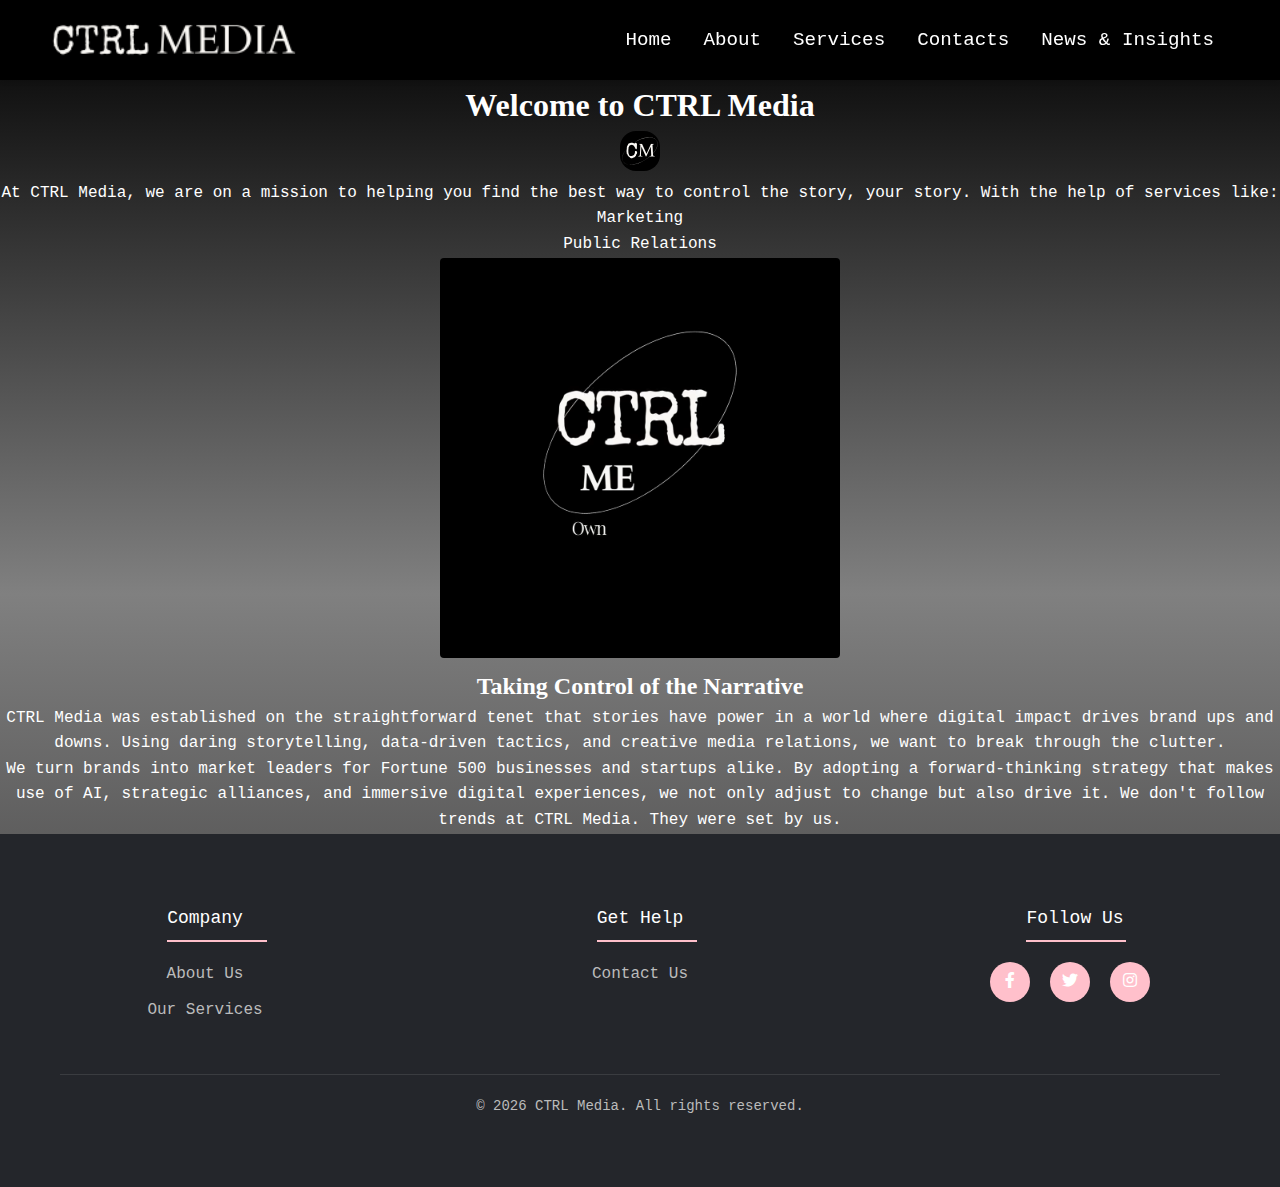
<file: index.html>
<!DOCTYPE html>
<html lang="en">

<head>
    <meta charset="UTF-8">
    <meta name="viewport" content="width=device-width, initial-scale=1.0">
    <title>Home- CTRL Media</title>
    <link rel="stylesheet" type="text/css" href="css/style.css">
    <link rel="stylesheet" href="css/navbar.css">
    <link rel="stylesheet" href="css/footer.css">
    <link rel="stylesheet" href="https://cdnjs.cloudflare.com/ajax/libs/font-awesome/5.15.3/css/all.min.css">
    <link rel="stylesheet" href="https://unpkg.com/boxicons@2.1.4/css/boxicons.min.css" integrity="sha512-..."
        crossorigin="anonymous" referrerpolicy="no-referrer" />

</head>


</body>

<body>
    <!-- <header>
        <img src="images/Official CTRL Media Banner Logo.png" alt="CTRL Media Logo" width="150">
        <nav class="navbar"> 
            <ul class="nav-links li">
                
                 <li><a href="home.html"><i class="bx bx-home"></i></a></li>
                 <li><a href="about-us.html"><i class="bx bx-info-circle"></i></a></li>
                 <li><a href="services.html"><i class="bx bx-briefcase-alt-2"></i></a></li>
                 <li><a href="news-insights.html"><i class="bx bx-news"></i></a></li> 
                 <li><a href="contact-us.html"><i class="bx bx-phone"></i></a></li>
            </ul>
         </nav>
    </header> -->

    <nav>
        <!-- Injected Via JavaScript-->
    </nav>

    <h1>Welcome to CTRL Media</h1>

    <main align="center">
        <img class="stamp" src="images/Stamp Logo.png" alt="CTRL Media Stamp Logo" width="40px">
    </main>

    <section>

        <p>At CTRL Media, we are on a mission to helping you find the best way to control the story, your story. With
            the help of services like:</p>
        <ul>
            <li>Marketing</li>
            <li>Public Relations</li>
        </ul>
    </section>

    <body>
        <main align="center">
            <video autoplay loop muted width="400">
                <source src="images/CTRLMEDIA-home/Official Business Logo Variations.mp4" type="video/mp4" alt="CTRL Media Animated Logo">
            </video>
        </main>
    </body>

    <section>
        <h2>Taking Control of the Narrative</h2>

        <p>CTRL Media was established on the straightforward tenet that stories have power in a world where digital
            impact drives brand ups and downs. Using daring storytelling, data-driven tactics, and creative media
            relations, we want to break through the clutter.</p>
        <p>We turn brands into market leaders for Fortune 500 businesses and startups alike. By adopting a
            forward-thinking strategy that makes use of AI, strategic alliances, and immersive digital experiences, we
            not only adjust to change but also drive it. We don't follow trends at CTRL Media. They were set by us.</p>

    </section>

    <!-- <footer>
       <p>&copy; 2025 CTRL Media. All rights reserved.</p>

       
        <p class="foot">
            <p>Follow Us On:</p>
            <a href="https://www.facebook.com/ctrlmediaco"><i class="bx bxl-facebook"></i></a> |
            <a href="https://www.instagram.com/ctrlmedia.co"><i class="bx bxl-instagram"></i></a> |
            <a href="https://www.twitter.com/ctrlmediaco"><i class="bx bxl-twitter"></i></a>
        </p>
        
        <p class="contact">
            <p>Contact Us:</p>
            Phone: (078) 917-6824<br>
            Email: <a href="mailto:info@ctrlmedia.com">info@ctrlmedia.com</a><br>
            Address: Johannesburg, Gauteng
        </p>

    </footer> -->

    <script src="js/footer.js"></script>
    <script src="js/navbar.js"></script>
</body>

</html>
</file>
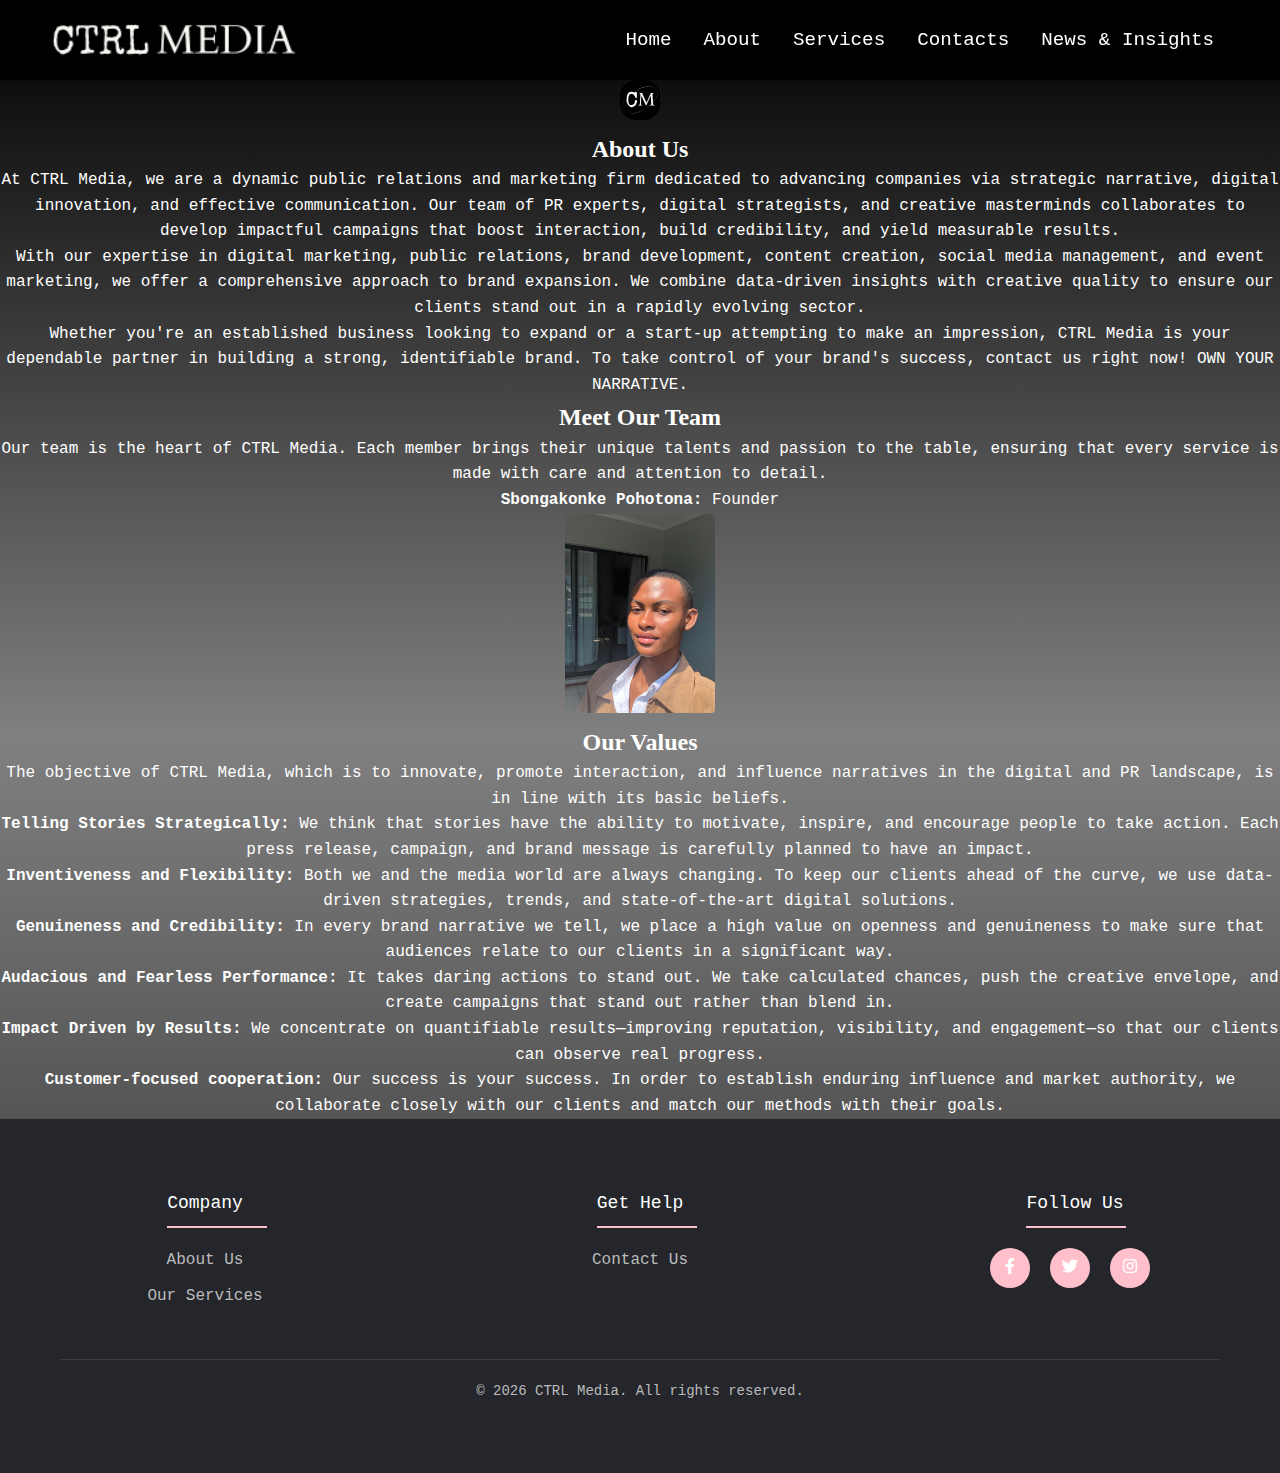
<file: about-us.html>
<!DOCTYPE html>
<html lang="en">

<head>
    <meta charset="UTF-8">
    <meta name="viewport" content="width=device-width, initial-scale=1.0">
    <title>About Us- CTRL Media</title>
    <link rel="stylesheet" type="text/css" href="css/style.css">
    <link rel="stylesheet" href="css/navbar.css">
    <link rel="stylesheet" href="css/footer.css">
    <link rel="stylesheet" href="https://cdnjs.cloudflare.com/ajax/libs/font-awesome/5.15.3/css/all.min.css">
    <link rel="stylesheet" href="https://unpkg.com/boxicons@2.1.4/css/boxicons.min.css" integrity="sha512-..."
        crossorigin="anonymous" referrerpolicy="no-referrer" />

</head>

</body>

<body>
    <!-- <header>
        <img src="images/Official CTRL Media Banner Logo.png" alt="CTRL Media Logo" width="150">
        <nav class="navbar"> 
            <ul class="nav-links li">
                
                 <li><a href="home.html"><i class="bx bx-home"></i></a></li>
                 <li><a href="about-us.html"><i class="bx bx-info-circle"></i></a></li>
                 <li><a href="services.html"><i class="bx bx-briefcase-alt-2"></i></a></li>
                 <li><a href="news-insights.html"><i class="bx bx-news"></i></a></li> 
                 <li><a href="contact-us.html"><i class="bx bx-phone"></i></a></li>
            </ul>
         </nav>
        
    </header>  -->

    <main align="center">
        <img class="stamp" src="images/Stamp Logo.png" alt="CTRL Media Stamp Logo" width="40px">
    </main>


    <section>
        
        <h2>About Us</h2>
        <p>At CTRL Media, we are a dynamic public relations and marketing firm dedicated to advancing companies via
            strategic narrative, digital innovation, and effective communication. Our team of PR experts, digital
            strategists, and creative masterminds collaborates to develop impactful campaigns that boost interaction,
            build credibility, and yield measurable results.</p>

        <p>With our expertise in digital marketing, public relations, brand development, content creation, social media
            management, and event marketing, we offer a comprehensive approach to brand expansion. We combine
            data-driven insights with creative quality to ensure our clients stand out in a rapidly evolving sector.</p>

        <p>Whether you're an established business looking to expand or a start-up attempting to make an impression, CTRL
            Media is your dependable partner in building a strong, identifiable brand. To take control of your brand's
            success, contact us right now! OWN YOUR NARRATIVE.</p>
    </section>

    <section>
        <h2>Meet Our Team</h2>
        <p>Our team is the heart of CTRL Media. Each member brings their unique talents and passion to the table,
            ensuring that every service is made with care and attention to detail.</p>
        <ul>
            <p><strong>Sbongakonke Pohotona:</strong> Founder</p>
            <main align="center">
                <img src="images/CTRLMEDIA-about-us/Founder.jpeg" alt="CTRL Media Founder" width="150">
            </main>
        </ul>
    </section>

    <section>
        <h2>Our Values</h2>
        <p>The objective of CTRL Media, which is to innovate, promote interaction, and influence narratives in the
            digital and PR landscape, is in line with its basic beliefs.</p>
        <ul>
            <li><strong>Telling Stories Strategically:</strong> We think that stories have the ability to motivate,
                inspire, and encourage people to take action. Each press release, campaign, and brand message is
                carefully planned to have an impact.</li>

            <li><strong>Inventiveness and Flexibility:</strong> Both we and the media world are always changing. To keep
                our clients ahead of the curve, we use data-driven strategies, trends, and state-of-the-art digital
                solutions.</li>

            <li><strong>Genuineness and Credibility:</strong> In every brand narrative we tell, we place a high value on
                openness and genuineness to make sure that audiences relate to our clients in a significant way.</li>

            <li><strong>Audacious and Fearless Performance:</strong> It takes daring actions to stand out. We take
                calculated chances, push the creative envelope, and create campaigns that stand out rather than blend
                in.</li>

            <li><strong>Impact Driven by Results:</strong> We concentrate on quantifiable results—improving reputation,
                visibility, and engagement—so that our clients can observe real progress.</li>

            <li><strong>Customer-focused cooperation:</strong> Our success is your success. In order to establish
                enduring influence and market authority, we collaborate closely with our clients and match our methods
                with their goals.</li>
        </ul>
    </section>

    <!-- <footer>
        <p>&copy; 2025 CTRL Media. All rights reserved.</p>
 
        
         <p class="foot">
             <p>Follow Us On:</p>
             <a href="https://www.facebook.com/ctrlmediaco"><i class="bx bxl-facebook"></i></a> |
             <a href="https://www.instagram.com/ctrlmedia.co"><i class="bx bxl-instagram"></i></a> |
             <a href="https://www.twitter.com/ctrlmediaco"><i class="bx bxl-twitter"></i></a>
         </p>
         
         <p class="contact">
             <p>Contact Us:</p>
             Phone: (078) 917-6824<br>
             Email: <a href="mailto:info@ctrlmedia.com">info@ctrlmedia.com</a><br>
             Address: Johannesburg, Gauteng
         </p>
 
     </footer> -->
    <script src="js/footer.js"></script>
    <script src="js/navbar.js"></script>
</body>

</html>
</file>
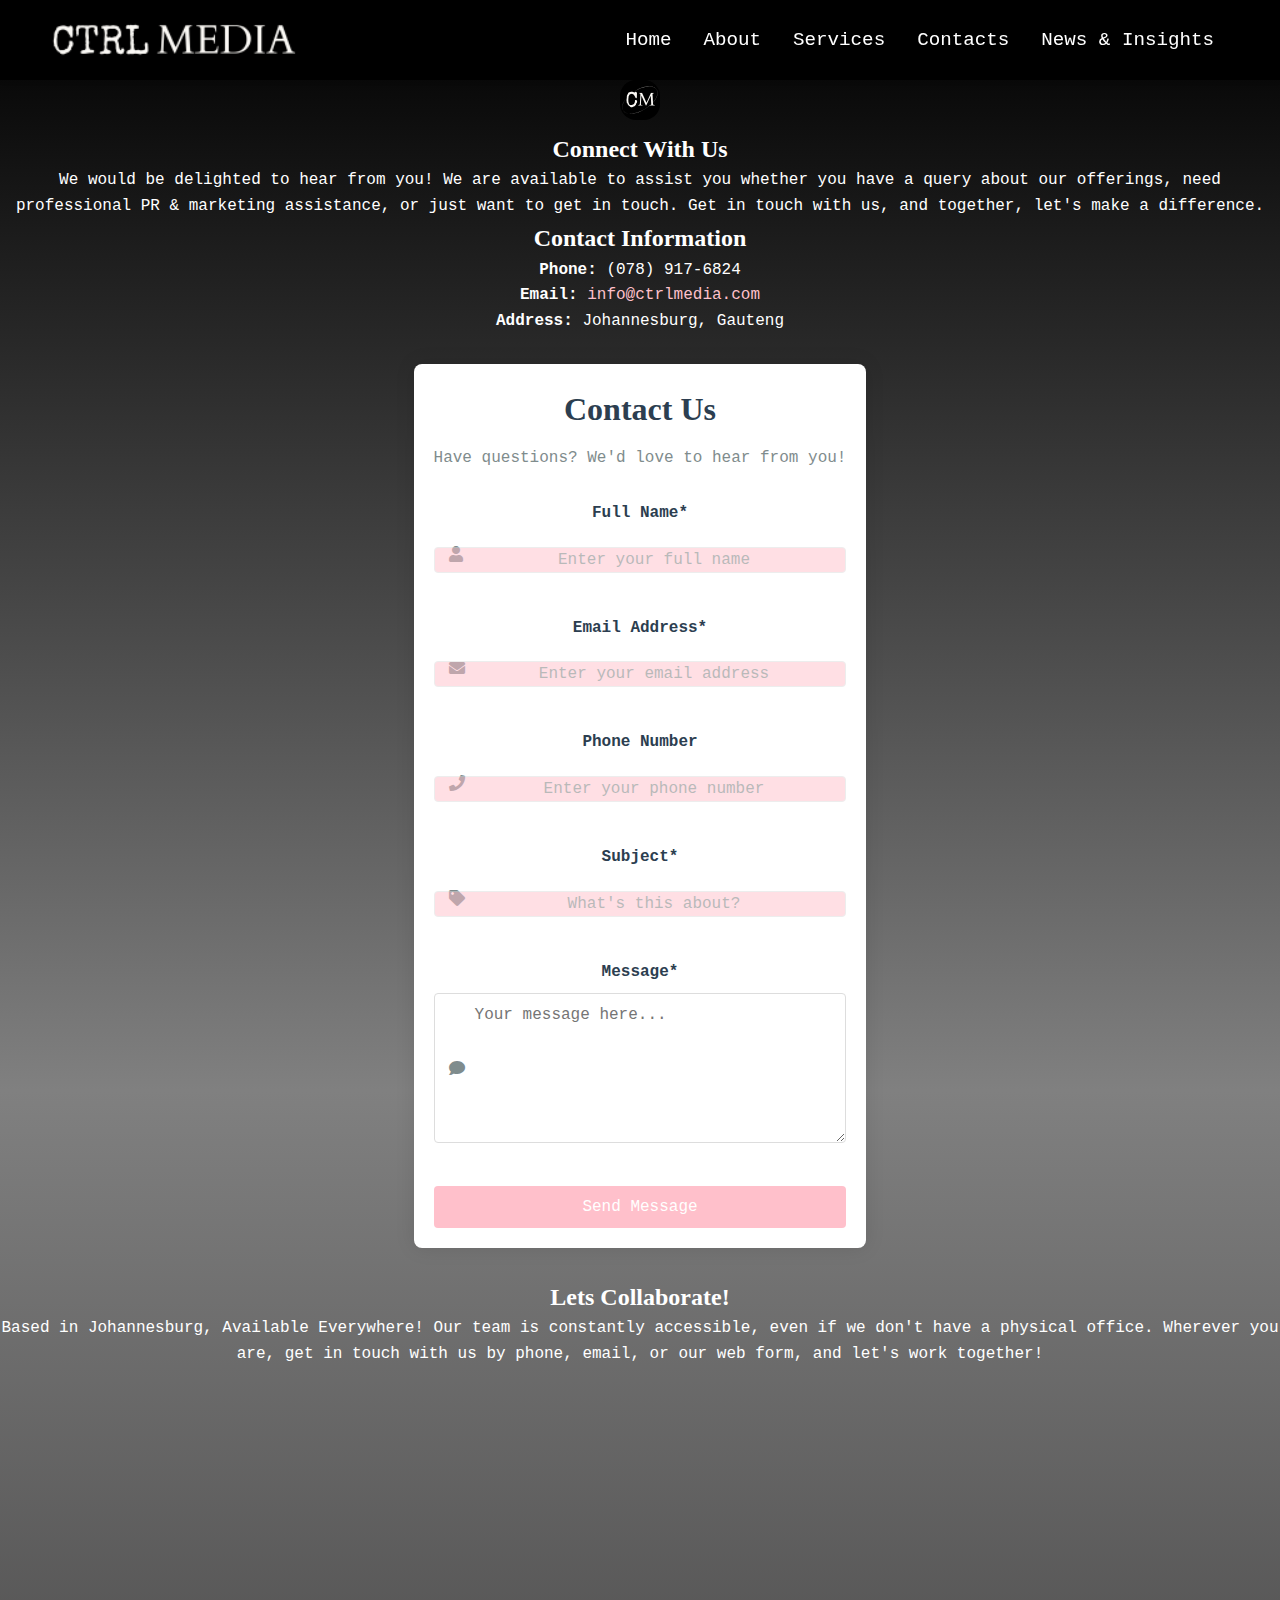
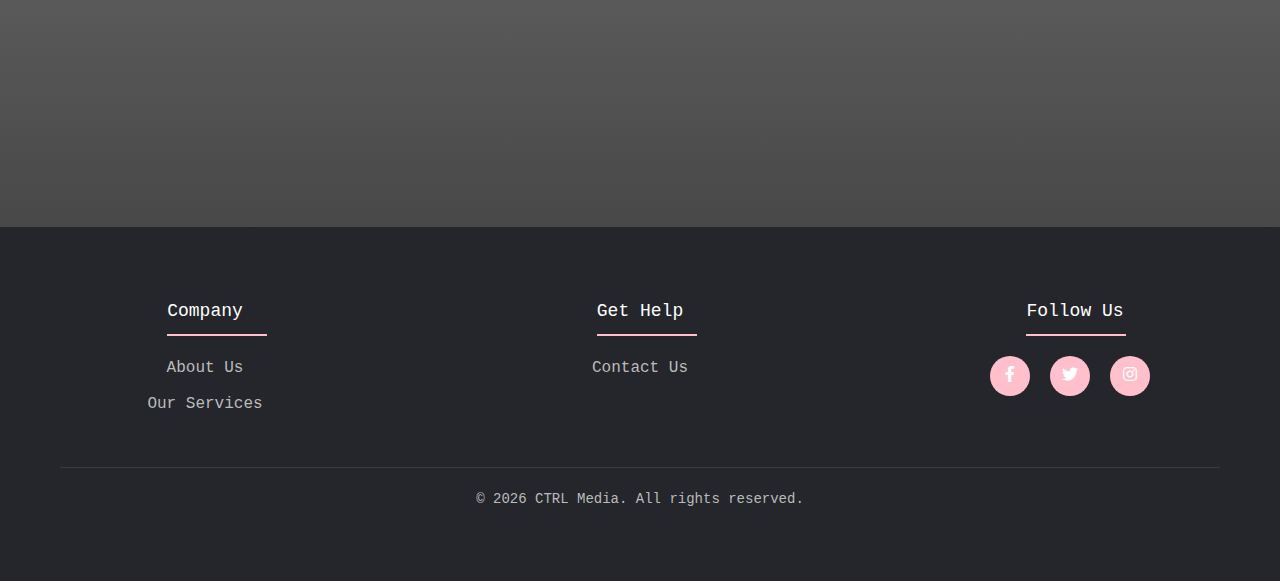
<file: contact-us.html>
<!DOCTYPE html>
<html lang="en">

<head>
    <meta charset="UTF-8">
    <meta name="viewport" content="width=device-width, initial-scale=1.0">
    <title>Contact Us- CTRL Media</title>
    <link rel="stylesheet" type="text/css" href="css/style.css">
    <link rel="stylesheet" href="css/navbar.css">
    <link rel="stylesheet" href="css/footer.css">
    <link rel="stylesheet" href="css/contact.css">
    <link rel="stylesheet" href="https://cdnjs.cloudflare.com/ajax/libs/font-awesome/5.15.3/css/all.min.css">
    <link rel="stylesheet" href="https://unpkg.com/boxicons@2.1.4/css/boxicons.min.css" integrity="sha512-..."
        crossorigin="anonymous" referrerpolicy="no-referrer" />

</head>

</body>

<body>
    <!-- <header>
        <img src="images/Official CTRL Media Banner Logo.png" alt="CTRL Media Logo" width="150">
        <nav class="navbar"> 
            <ul class="nav-links li">
                
                 <li><a href="home.html"><i class="bx bx-home"></i></a></li>
                 <li><a href="about-us.html"><i class="bx bx-info-circle"></i></a></li>
                 <li><a href="services.html"><i class="bx bx-briefcase-alt-2"></i></a></li>
                 <li><a href="news-insights.html"><i class="bx bx-news"></i></a></li> 
                 <li><a href="contact-us.html"><i class="bx bx-phone"></i></a></li>
            </ul>
         </nav>
        
    </header> -->

    <main align="center">
        <img class="stamp" src="images/Stamp Logo.png" alt="CTRL Media Stamp Logo" width="40px">
    </main>

    <section>
        
        <h2>Connect With Us</h2>
        <p>We would be delighted to hear from you! We are available to assist you whether you have a query about our
            offerings, need professional PR & marketing assistance, or just want to get in touch. Get in touch with us,
            and together, let's make a difference.</p>
        <section>

        </section>
        <h2>Contact Information</h2>
        <p>
            <strong>Phone:</strong> (078) 917-6824<br>
            <strong>Email:</strong> <a href="mailto:info@ctrlmedia.com">info@ctrlmedia.com</a><br>
            <strong>Address:</strong> Johannesburg, Gauteng
        </p>
    </section>

    <main class="contact-container">
        <h1>Contact Us</h1>
        <p class="subtitle">Have questions? We'd love to hear from you!</p>

        <form id="contactForm" class="contact-form">
            <div class="form-group">
                <label for="name">Full Name*</label>
                <div class="input-container">
                    <i class="fas fa-user"></i>
                    <input type="text" id="name" name="name" placeholder="Enter your full name">
                </div>
                <span class="error-message" id="nameError"></span>
            </div>

            <div class="form-group">
                <label for="email">Email Address*</label>
                <div class="input-container">
                    <i class="fas fa-envelope"></i>
                    <input type="email" id="email" name="email" placeholder="Enter your email address">
                </div>
                <span class="error-message" id="emailError"></span>
            </div>

            <div class="form-group">
                <label for="phone">Phone Number</label>
                <div class="input-container">
                    <i class="fas fa-phone"></i>
                    <input type="tel" id="phone" name="phone" placeholder="Enter your phone number">
                </div>
                <span class="error-message" id="phoneError"></span>
            </div>

            <div class="form-group">
                <label for="subject">Subject*</label>
                <div class="input-container">
                    <i class="fas fa-tag"></i>
                    <input type="text" id="subject" name="subject" placeholder="What's this about?">
                </div>
                <span class="error-message" id="subjectError"></span>
            </div>

            <div class="form-group">
                <label for="message">Message*</label>
                <div class="input-container">
                    <i class="fas fa-comment"></i>
                    <textarea id="message" name="message" rows="5" placeholder="Your message here..."></textarea>
                </div>
                <span class="error-message" id="messageError"></span>
            </div>

            <button type="submit" class="submit-btn">Send Message</button>
        </form>
    </main>


    <!-- <section>
        <main align="center">
            <h2>Send Us a Message</h2>
            <iframe
                src="https://docs.google.com/forms/d/e/1FAIpQLSf_-dkKkh0woM7MVzHC8a_zBql6Xl4Zzp9IC5dbvBEymtDiig/viewform?embedded=true"
                width="640" height="1917" frameborder="0" marginheight="0" marginwidth="0">Loading…</iframe>
        </main>
    </section> -->

    <section>
        <h2>Lets Collaborate!</h2>
        <p>Based in Johannesburg, Available Everywhere! Our team is constantly accessible, even if we don't have a
            physical office. Wherever you are, get in touch with us by phone, email, or our web form, and let's work
            together!</p>
        <main align="center">
            <iframe
                src="https://www.google.com/maps/embed?pb=!1m18!1m12!1m3!1d114584.910330367!2d27.957622993122857!3d-26.171343974657006!2m3!1f0!2f0!3f0!3m2!1i1024!2i768!4f13.1!3m3!1m2!1s0x1e950c68f0406a51%3A0x238ac9d9b1d34041!2sJohannesburg!5e0!3m2!1sen!2sza!4v1742473031166!5m2!1sen!2sza"
                width="600" height="450" style="border:0;" allowfullscreen="" loading="lazy"
                referrerpolicy="no-referrer-when-downgrade"></iframe>
        </main>
    </section>

    <!-- <footer>
        <p>&copy; 2025 CTRL Media. All rights reserved.</p>
 
        
         <p class="foot">
             <p>Follow Us On:</p>
             <a href="https://www.facebook.com/ctrlmediaco"><i class="bx bxl-facebook"></i></a> |
             <a href="https://www.instagram.com/ctrlmedia.co"><i class="bx bxl-instagram"></i></a> |
             <a href="https://www.twitter.com/ctrlmediaco"><i class="bx bxl-twitter"></i></a>
         </p>
         
         <p class="contact">
             <p>Contact Us:</p>
             Phone: (078) 917-6824<br>
             Email: <a href="mailto:info@ctrlmedia.com">info@ctrlmedia.com</a><br>
             Address: Johannesburg, Gauteng
         </p>
 
     </footer> -->

    <script src="js/footer.js"></script>
    <script src="js/navbar.js"></script>
    <script src="js/contact.js"></script>
</body>

</html>
</file>
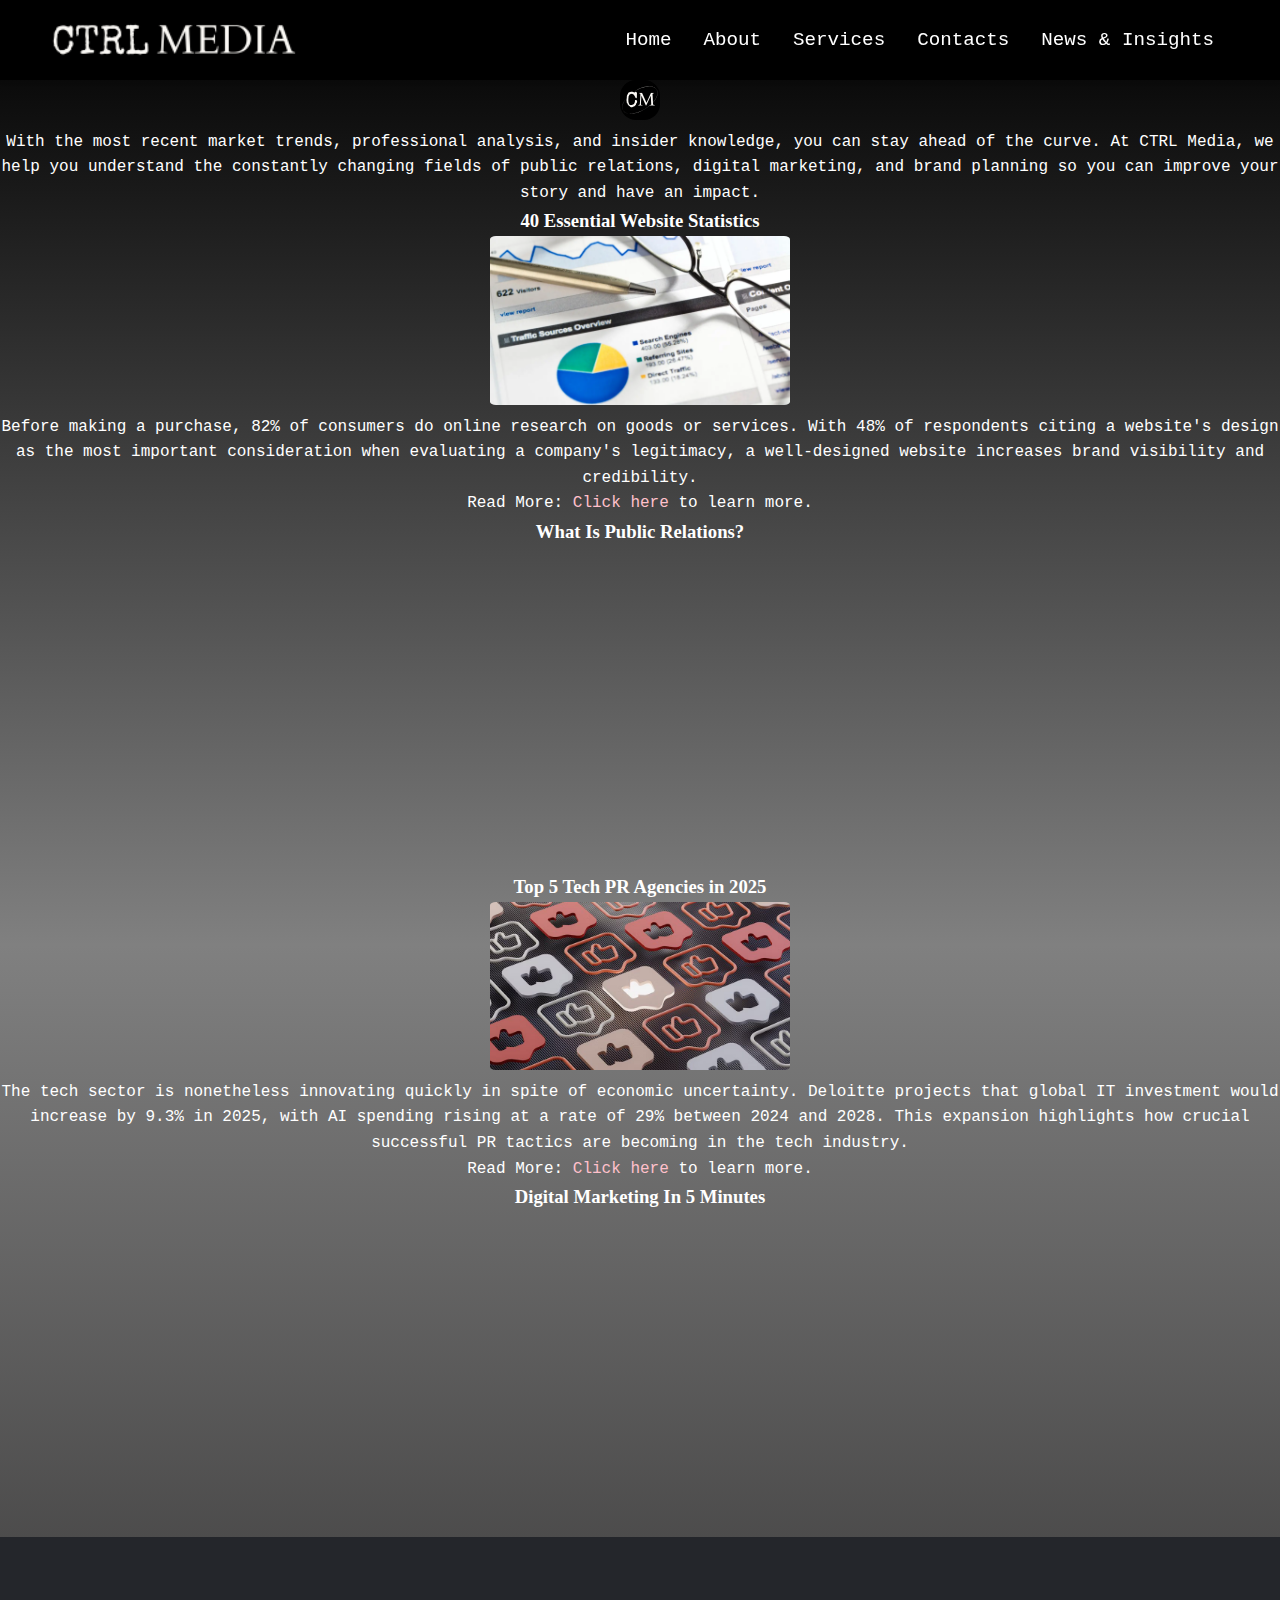
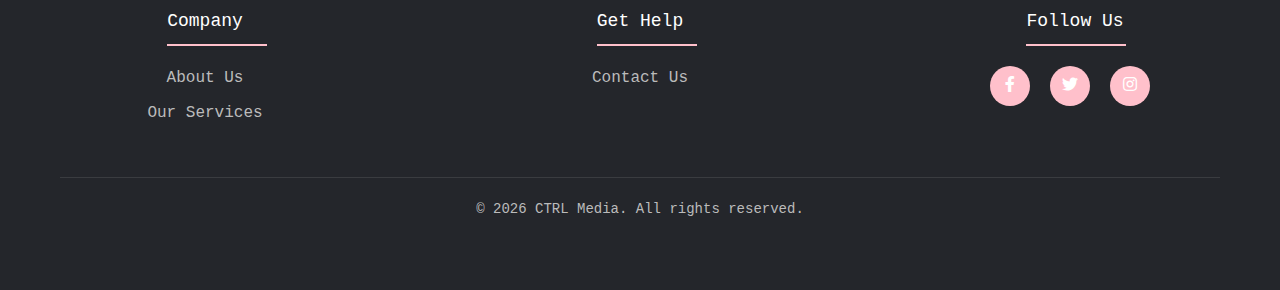
<file: news-insights.html>
<!DOCTYPE html>
<html lang="en">

<head>
    <meta charset="UTF-8">
    <meta name="viewport" content="width=device-width, initial-scale=1.0">
    <title>News & Insights- CTRL Media</title>
    <link rel="stylesheet" type="text/css" href="css/style.css">
    <link rel="stylesheet" href="css/navbar.css">
    <link rel="stylesheet" href="css/footer.css">
    <link rel="stylesheet" href="https://cdnjs.cloudflare.com/ajax/libs/font-awesome/5.15.3/css/all.min.css">
    <link rel="stylesheet" href="https://unpkg.com/boxicons@2.1.4/css/boxicons.min.css" integrity="sha512-..."
        crossorigin="anonymous" referrerpolicy="no-referrer" />

</head>

</body>

<body>
    <!-- <header>
       <img src="images/Official CTRL Media Banner Logo.png" alt="CTRL Media Logo" width="150"> 
       <nav class="navbar"> 
        <ul class="nav-links li">
            
             <li><a href="home.html"><i class="bx bx-home"></i></a></li>
             <li><a href="about-us.html"><i class="bx bx-info-circle"></i></a></li>
             <li><a href="services.html"><i class="bx bx-briefcase-alt-2"></i></a></li>
             <li><a href="news-insights.html"><i class="bx bx-news"></i></a></li> 
             <li><a href="contact-us.html"><i class="bx bx-phone"></i></a></li>
        </ul>
     </nav>
    </header> -->

    <main align="center">
        <img class="stamp" src="images/Stamp Logo.png" alt="CTRL Media Stamp Logo" width="40px">
    </main>

    <section>
        <p>With the most recent market trends, professional analysis, and insider knowledge, you can stay ahead of the
            curve. At CTRL Media, we help you understand the constantly changing fields of public relations, digital
            marketing, and brand planning so you can improve your story and have an impact.</p>

        <div class="news-insights">
            <h3>40 Essential Website Statistics</h3>
            <img src="images/CTRLMEDIA-news-insights/Statistics.webp" alt="40 Essential Website Statistics Article Image" width="300">
            <p>Before making a purchase, 82% of consumers do online research on goods or services. With 48% of
                respondents citing a website's design as the most important consideration when evaluating a company's
                legitimacy, a well-designed website increases brand visibility and credibility.</p>
            <p>Read More: <a href="https://smallbiztrends.com/website-statistics/">Click here</a> to learn more.</p>
        </div>

        <h3>What Is Public Relations?</h3>
        <main align="center">
            <iframe width="560" height="315" src="https://www.youtube.com/embed/VejDCJ9_wuk?si=vAZAHz_MY-LAlCTa"
                title="YouTube video player" frameborder="0"
                allow="accelerometer; autoplay; clipboard-write; encrypted-media; gyroscope; picture-in-picture; web-share"
                referrerpolicy="strict-origin-when-cross-origin" allowfullscreen></iframe>
        </main>

        <div class="news-insights">
            <h3>Top 5 Tech PR Agencies in 2025</h3>
            <img src="images/CTRLMEDIA-news-insights/Top 5 PR.jpg" alt="Top 5 Tech PR Agencies in 2025 Article Image" width="300">
            <p>The tech sector is nonetheless innovating quickly in spite of economic uncertainty. Deloitte projects
                that global IT investment would increase by 9.3% in 2025, with AI spending rising at a rate of 29%
                between 2024 and 2028. This expansion highlights how crucial successful PR tactics are becoming in the
                tech industry.</p>
            <p>Read More: <a href="https://techbullion.com/top-5-tech-pr-agencies-in-2025/">Click here</a> to learn
                more.</p>
        </div>

        <h3>Digital Marketing In 5 Minutes</h3>
        <main align="center">
            <iframe width="560" height="315" src="https://www.youtube.com/embed/bixR-KIJKYM?si=jsuy6UDpkm5Fp0mF"
                title="YouTube video player" frameborder="0"
                allow="accelerometer; autoplay; clipboard-write; encrypted-media; gyroscope; picture-in-picture; web-share"
                referrerpolicy="strict-origin-when-cross-origin" allowfullscreen></iframe>
        </main>
    </section>

    <!-- <footer>
        <p>&copy; 2025 CTRL Media. All rights reserved.</p>
 
        
         <p class="foot">
             <p>Follow Us On:</p>
             <a href="https://www.facebook.com/ctrlmediaco"><i class="bx bxl-facebook"></i></a> |
             <a href="https://www.instagram.com/ctrlmedia.co"><i class="bx bxl-instagram"></i></a> |
             <a href="https://www.twitter.com/ctrlmediaco"><i class="bx bxl-twitter"></i></a>
         </p>
         
         <p class="contact">
             <p>Contact Us:</p>
             Phone: (078) 917-6824<br>
             Email: <a href="mailto:info@ctrlmedia.com">info@ctrlmedia.com</a><br>
             Address: Johannesburg, Gauteng
         </p>
 
     </footer> -->
     <script src="js/footer.js"></script>
    <script src="js/navbar.js"></script>

</body>

</html>
</file>
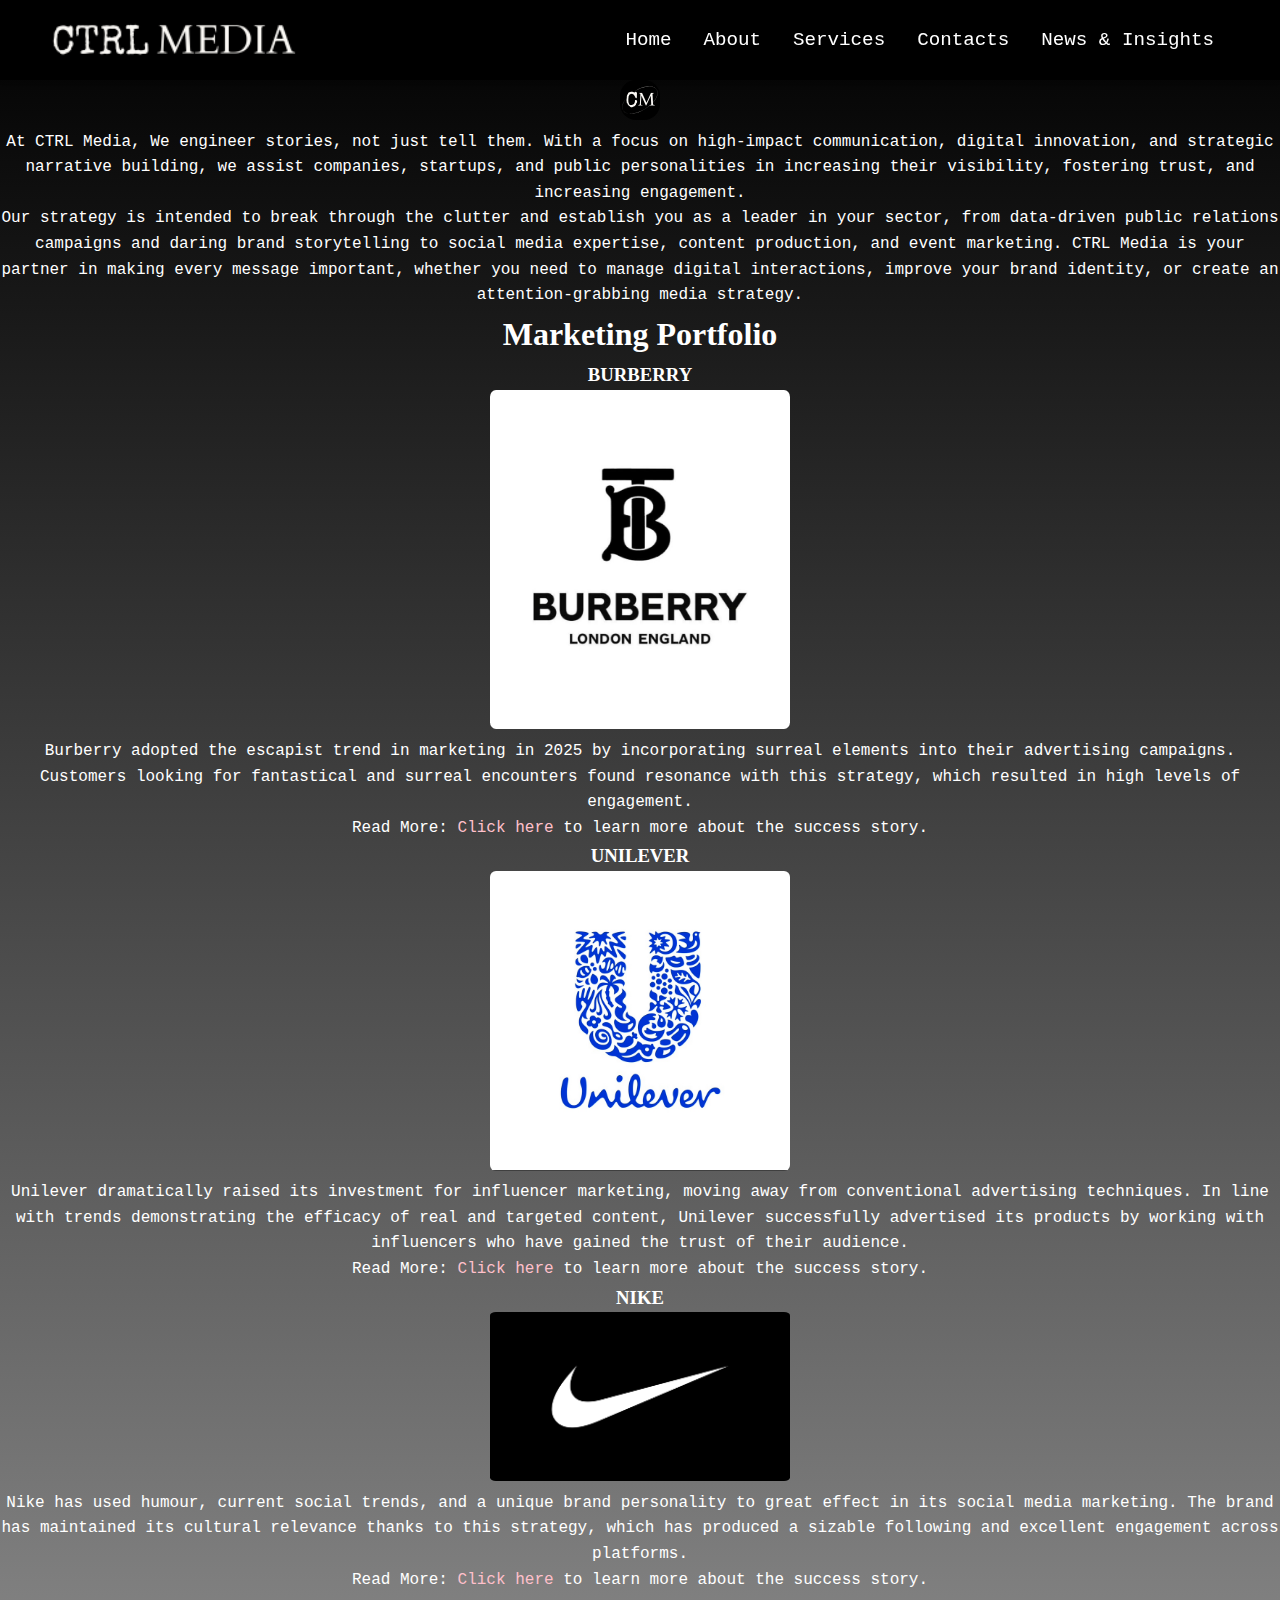
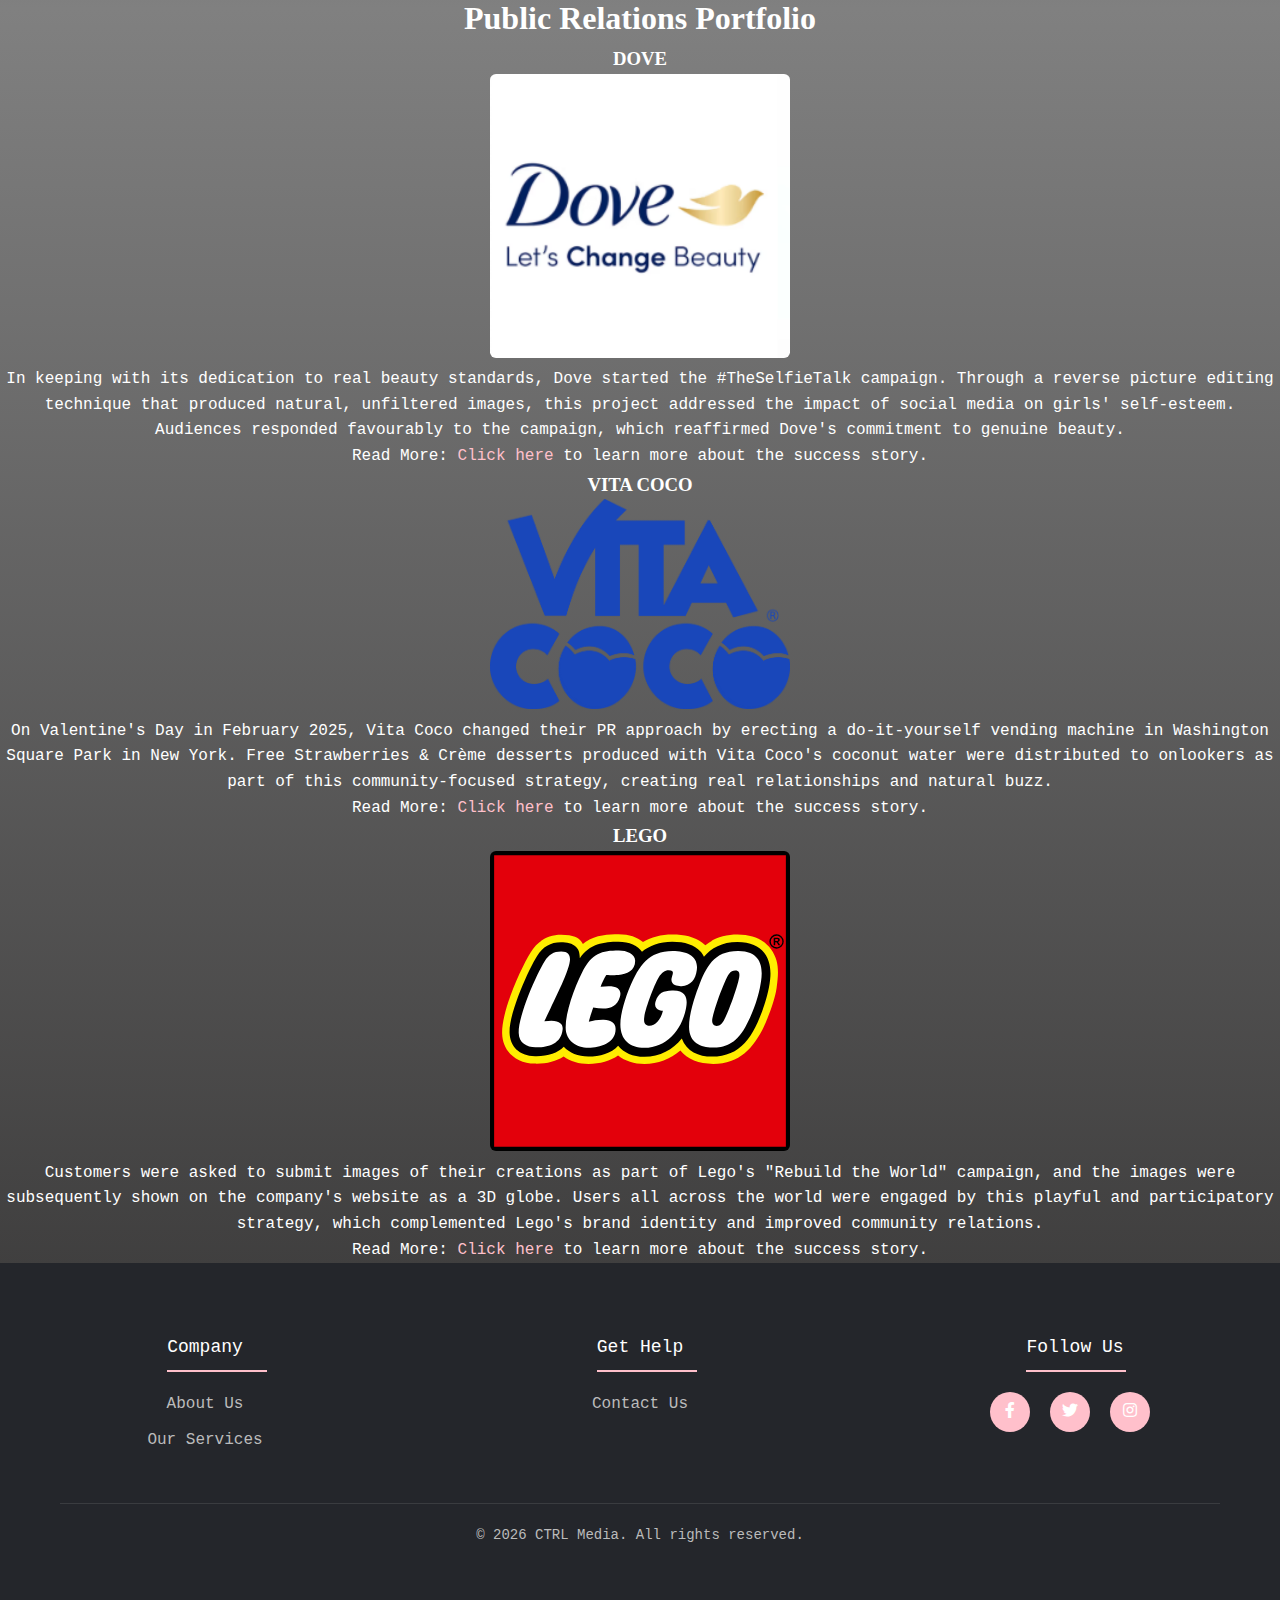
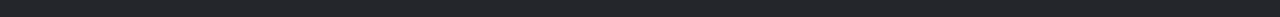
<file: services.html>
<!DOCTYPE html>
<html lang="en">

<head>
    <meta charset="UTF-8">
    <meta name="viewport" content="width=device-width, initial-scale=1.0">
    <title>Services- CTRL Media</title>
    <link rel="stylesheet" type="text/css" href="css/style.css">
    <link rel="stylesheet" href="css/navbar.css">
    <link rel="stylesheet" href="css/footer.css">
    <link rel="stylesheet" href="https://cdnjs.cloudflare.com/ajax/libs/font-awesome/5.15.3/css/all.min.css">
    <link rel="stylesheet" href="https://unpkg.com/boxicons@2.1.4/css/boxicons.min.css" integrity="sha512-..."
        crossorigin="anonymous" referrerpolicy="no-referrer" />

</head>

</body>

<body>
    <!-- <header>
        <img src="images/Official CTRL Media Banner Logo.png" alt="CTRL Media Logo" width="150">
        <nav class="navbar"> 
            <ul class="nav-links li">
                
                 <li><a href="home.html"><i class="bx bx-home"></i></a></li>
                 <li><a href="about-us.html"><i class="bx bx-info-circle"></i></a></li>
                 <li><a href="services.html"><i class="bx bx-briefcase-alt-2"></i></a></li>
                 <li><a href="news-insights.html"><i class="bx bx-news"></i></a></li> 
                 <li><a href="contact-us.html"><i class="bx bx-phone"></i></a></li>
            </ul>
         </nav>
      </header> -->

    <main align="center">
        <img class="stamp" src="images/Stamp Logo.png" alt="CTRL Media Stamp Logo" width="40px">
    </main>

    <section id="services">
        
        <p>At CTRL Media, We engineer stories, not just tell them. With a focus on high-impact communication, digital
            innovation, and strategic narrative building, we assist companies, startups, and public personalities in
            increasing their visibility, fostering trust, and increasing engagement.</p>

        <p>Our strategy is intended to break through the clutter and establish you as a leader in your sector, from
            data-driven public relations campaigns and daring brand storytelling to social media expertise, content
            production, and event marketing. CTRL Media is your partner in making every message important, whether you
            need to manage digital interactions, improve your brand identity, or create an attention-grabbing media
            strategy.</p>


        <h1>Marketing Portfolio</h1>

        <div class="services">
            <h3>BURBERRY</h3>
            <img src="images/CTRLMEDIA-services/Marketing Services/Burberry Logo.jpg" alt="Burberry Logo- Marketing"
                width="300">
            <p>Burberry adopted the escapist trend in marketing in 2025 by incorporating surreal elements into their
                advertising campaigns. Customers looking for fantastical and surreal encounters found resonance with
                this strategy, which resulted in high levels of engagement.</p>
            <p>Read More: <a
                    href="https://www.voguebusiness.com/story/fashion/why-escapism-is-the-new-marketing-currency">Click
                    here</a> to learn more about the success story.</p>
        </div>

        <div class="services">
            <h3>UNILEVER</h3>
            <img src="images/CTRLMEDIA-services/Marketing Services/IMG_7790.jpg" alt="Unilever Logo- Marketing" width="300">
            <p>Unilever dramatically raised its investment for influencer marketing, moving away from conventional
                advertising techniques. In line with trends demonstrating the efficacy of real and targeted content,
                Unilever successfully advertised its products by working with influencers who have gained the trust of
                their audience.</p>
            <p>Read More: <a
                    href="https://www.thetimes.com/business-money/companies/article/influencers-unilever-recruits-voices-that-matter-rbkrhxfx8?region=global">Click
                    here</a> to learn more about the success story.</p>
        </div>

        <div class="services">
            <h3>NIKE</h3>
            <img src="images/CTRLMEDIA-services/Marketing Services/Nike Logo.jpg" alt="Nike Logo- Marketing" width="300">
            <p>Nike has used humour, current social trends, and a unique brand personality to great effect in its social
                media marketing. The brand has maintained its cultural relevance thanks to this strategy, which has
                produced a sizable following and excellent engagement across platforms.</p>
            <p>Read More: <a href="https://www.brafton.com/blog/content-marketing/companies-with-good-marketing/">Click
                    here</a> to learn more about the success story.</p>
        </div>

        <div class="services">
            <h1>Public Relations Portfolio</h1>
            <h3>DOVE</h3>
            <img src="images/CTRLMEDIA-services/PR Services/Dove Logo.png" alt="Dove Logo- PR" width="300">
            <p>In keeping with its dedication to real beauty standards, Dove started the #TheSelfieTalk campaign.
                Through a reverse picture editing technique that produced natural, unfiltered images, this project
                addressed the impact of social media on girls' self-esteem. Audiences responded favourably to the
                campaign, which reaffirmed Dove's commitment to genuine beauty.</p>
            <p>Read More: <a href="https://zenmedia.com/blog/9-successful-pr-campaigns/">Click here</a> to learn more
                about the success story.</p>
        </div>

        <div class="services">
            <h3>VITA COCO</h3>
            <img src="images/CTRLMEDIA-services/PR Services/Vita Coco Logo.png" alt="Vita Coco Logo- PR" width="300">
            <p>On Valentine's Day in February 2025, Vita Coco changed their PR approach by erecting a do-it-yourself
                vending machine in Washington Square Park in New York. Free Strawberries & Crème desserts produced with
                Vita Coco's coconut water were distributed to onlookers as part of this community-focused strategy,
                creating real relationships and natural buzz.</p>
            <p>Read More: <a
                    href="https://www.the-sun.com/shopping/13576140/vita-coco-shifts-pr-strategy-community-centered-popup/">Click
                    here</a> to learn more about the success story.</p>
        </div>

        <div class="services">
            <h3>LEGO</h3>
            <img src="images/CTRLMEDIA-services/PR Services/Lego Logo.svg" alt="Lego Logo- PR" width="300">
            <p>Customers were asked to submit images of their creations as part of Lego's "Rebuild the World" campaign,
                and the images were subsequently shown on the company's website as a 3D globe. Users all across the
                world were engaged by this playful and participatory strategy, which complemented Lego's brand identity
                and improved community relations.</p>
            <p>Read More: <a href="https://zenmedia.com/blog/9-successful-pr-campaigns/">Click here</a> to learn more
                about the success story.</p>
        </div>

    </section>

    <!-- <footer>
        <p>&copy; 2025 CTRL Media. All rights reserved.</p>
 
        
         <p class="foot">
             <p>Follow Us On:</p>
             <a href="https://www.facebook.com/ctrlmediaco"><i class="bx bxl-facebook"></i></a> |
             <a href="https://www.instagram.com/ctrlmedia.co"><i class="bx bxl-instagram"></i></a> |
             <a href="https://www.twitter.com/ctrlmediaco"><i class="bx bxl-twitter"></i></a>
         </p>
         
         <p class="contact">
             <p>Contact Us:</p>
             Phone: (078) 917-6824<br>
             Email: <a href="mailto:info@ctrlmedia.com">info@ctrlmedia.com</a><br>
             Address: Johannesburg, Gauteng
         </p>
 
     </footer> -->
     <script src="js/footer.js"></script>
    <script src="js/navbar.js"></script>
</body>

</html>
</file>
<file: css/style.css>
/*mobile responsiveness */
* {
    margin: 0;
    padding: 0;
    box-sizing: border-box;
    font-family: 'Courier New',
    Courier,
    monospace;
}

body {
    display: flex;
    flex-direction: column;
    min-height: 100vh;
    background-color: grey;
    background-image: linear-gradient(black, grey, rgb(46, 45, 45));
    color: white;
    line-height: 1.6;
    font-family: 'Courier New', Courier, monospace;
}

h1 {
    text-align: center;
    font-family: 'Cardo';
}

h2 {
    text-align: center;
    font-family: 'Cardo';
}

h3 {
    text-align: center;
    font-family: 'Cardo';
}

p {
    text-align: center;
    font-family: 'Courier New', Courier, monospace;
}

div {
    text-align: center;
}

li {
    text-align: center;
    font-family: 'Courier New', Courier, monospace;
}


img {
    border-radius: 2%;
}

video {
    border-radius: 1%;
}

a {
    color: pink;
    text-decoration: none;
    size: 100px;
}

input {
    opacity: 0.5;
    outline: none;
    border: none;
    margin-top: 8px;
    margin-top: 12px;
    background-color: pink;
    text-align-last: center;
    color: white;
    width: 250px;
    size: 50px;
    height: 25px;
}

.stamp {
    border-radius: 40%;
}
</file>
<file: css/navbar.css>
/* Navbar styles */
.navbar {
    background-color: black;
    height: 80px;
    display: flex;
    justify-content: center;
    align-items: center;
    font-size: 1.2rem;
    position: sticky;
    top: 0;
    z-index: 999;
    box-shadow: 0 2px 4px rgba(0, 0, 0, 0.1);
}
 
.navbar-container {
    display: flex;
    justify-content: space-between;
    height: 80px;
    width: 100%;
    max-width: 1300px;
    margin: 0 auto;
    padding: 0 50px;
}
 
.navbar-logo {
    color: #000;
    justify-self: start;
    cursor: pointer;
    text-decoration: none;
    display: flex;
    align-items: center;
}
 
.logo-img {
    height: 50px;
    width: auto;
}
 
.navbar-menu {
    display: flex;
    align-items: center;
    list-style: none;
    text-align: center;
}
 
.navbar-item {
    height: 80px;
}
 
.navbar-links {
    color: white;
    display: flex;
    align-items: center;
    justify-content: center;
    text-decoration: none;
    padding: 0 1rem;
    height: 100%;
    transition: all 0.3s ease;
}
 
.navbar-links:hover {
    color: pink;
    transition: all 0.3s ease;
}
 
.navbar-toggle {
    display: none;
    cursor: pointer;
}
 
/* Mobile menu styles */
@media screen and (max-width: 960px) {
    .navbar-container {
        padding: 0 30px;
    }
 
    .navbar-menu {
        display: flex;
        flex-direction: column;
        width: 100%;
        height: 90vh;
        position: absolute;
        top: 80px;
        left: -100%;
        opacity: 1;
        transition: all 0.5s ease;
        background: black;
    }
 
    .navbar-menu.active {
        left: 0;
        opacity: 1;
        transition: all 0.5s ease;
        z-index: 1;
    }
 
    .navbar-item {
        width: 100%;
    }
 
    .navbar-links {
        text-align: center;
        padding: 2rem;
        width: 100%;
        display: table;
    }
 
    .navbar-links:hover {
        background-color: pink;
        color: #fff;
        border-radius: 0;
    }
 
    .navbar-toggle {
        display: block;
        position: absolute;
        top: 0;
        right: 0;
        transform: translate(-100%, 60%);
        font-size: 1.8rem;
        cursor: pointer;
    }
 
    .bar {
        display: block;
        width: 25px;
        height: 3px;
        margin: 5px auto;
        -webkit-transition: all 0.3s ease-in-out;
        transition: all 0.3s ease-in-out;
        background-color: white;
    }
 
    .navbar-toggle.is-active .bar:nth-child(2) {
        opacity: 0;
    }
 
    .navbar-toggle.is-active .bar:nth-child(1) {
        transform: translateY(8px) rotate(45deg);
    }
 
    .navbar-toggle.is-active .bar:nth-child(3) {
        transform: translateY(-8px) rotate(-45deg);
    }
}
</file>
<file: css/footer.css>
/* Footer styles */
.footer {
    background-color: #24262b;
    padding: 70px 0;
    color: black;
    font-family: 'Arial', sans-serif;
}
 
.footer-container {
    max-width: 1200px;
    margin: 0 auto;
    padding: 0 20px;
}
 
.footer-row {
    display: flex;
    flex-wrap: wrap;
    justify-content: space-between;
}
 
.footer-col {
    width: 25%;
    padding: 0 15px;
    margin-bottom: 30px;
}
 
.footer-col h4 {
    font-size: 18px;
    color: #ffffff;
    text-transform: capitalize;
    margin-bottom: 30px;
    font-weight: 500;
    position: relative;
}
 
.footer-col h4::before {
    content: '';
    position: absolute;
    bottom: -10px;
    background-color: pink;
    height: 2px;
    box-sizing: border-box;
    width: 100px;
}
 
.footer-col ul {
    list-style: none;
    padding-left: 0;
}
 
.footer-col ul li:not(:last-child) {
    margin-bottom: 10px;
}
 
.footer-col ul li a {
    font-size: 16px;
    text-transform: capitalize;
    color: #bbbbbb;
    text-decoration: none;
    font-weight: 300;
    display: block;
    transition: all 0.3s ease;
}
 
.footer-col ul li a:hover {
    color: #ffffff;
    padding-left: 8px;
}
 
.footer-col .social-links a {
    display: inline-block;
    height: 40px;
    width: 40px;
    background-color: pink;
    margin-right: 10px;
    text-align: center;
    line-height: 40px;
    border-radius: 50%;
    color: #ffffff;
    transition: all 0.5s ease;
}
 
.footer-col .social-links a:hover {
    color: #24262b;
    background-color: #ffffff;
}
 
.footer-copyright {
    text-align: center;
    padding-top: 20px;
    border-top: 1px solid rgba(255, 255, 255, 0.1);
    margin-top: 20px;
    color: #bbbbbb;
    font-size: 14px;
}
 
/* Responsive footer */
@media (max-width: 767px) {
    .footer-col {
        width: 50%;
        margin-bottom: 30px;
    }
}
 
@media (max-width: 574px) {
    .footer-col {
        width: 100%;
    }
}
</file>
<file: css/contact.css>
/* General styles */
body {
    font-family: 'Segoe UI', Tahoma, Geneva, Verdana, sans-serif;
    line-height: 1.6;
    color: white;
    margin: 0;
    padding: 0;
    background-color: #f9f9f9;
}

/* Contact container */
.contact-container {
    max-width: 800px;
    margin: 30px auto;
    padding: 20px;
    background: #fff;
    box-shadow: 0 0 20px rgba(0, 0, 0, 0.1);
    border-radius: 8px;
}

.contact-container h1 {
    text-align: center;
    color: #2c3e50;
    margin-bottom: 10px;
}

.subtitle {
    text-align: center;
    color: #7f8c8d;
    margin-bottom: 30px;
}

/* Form styles */
.contact-form {
    display: flex;
    flex-direction: column;
    gap: 20px;
}

.form-group {
    display: flex;
    flex-direction: column;
}

.form-group label {
    margin-bottom: 8px;
    font-weight: 600;
    color: #2c3e50;
}

.input-container {
    position: relative;
    display: flex;
    align-items: center;
}

.input-container i {
    position: absolute;
    left: 15px;
    color: #7f8c8d;
}

.input-container input,
.input-container textarea {
    width: 100%;
    padding: 12px 12px 12px 40px;
    border: 1px solid #ddd;
    border-radius: 4px;
    font-size: 16px;
    transition: border-color 0.3s;
}

.input-container textarea {
    min-height: 150px;
    resize: vertical;
}

.input-container input:focus,
.input-container textarea:focus {
    outline: none;
    border-color: pink;
}

.error-message {
    color: #e74c3c;
    font-size: 14px;
    margin-top: 5px;
    height: 18px;
}

.submit-btn {
    background-color: pink;
    color: white;
    border: none;
    padding: 12px 20px;
    font-size: 16px;
    border-radius: 4px;
    cursor: pointer;
    transition: background-color 0.3s;
}

.submit-btn:hover {
    background-color: pink;
}

/* Success alert */
.alert-success {
    position: fixed;
    top: 20px;
    right: 20px;
    background-color: #2ecc71;
    color: white;
    padding: 15px 25px;
    border-radius: 4px;
    box-shadow: 0 4px 6px rgba(0, 0, 0, 0.1);
    display: none;
    z-index: 1000;
    animation: slideIn 0.5s forwards;
}

@keyframes slideIn {
    from {
        transform: translateX(100%);
        opacity: 0;
    }

    to {
        transform: translateX(0);
        opacity: 1;
    }
}

/* Responsive styles */
@media (max-width: 768px) {
    .contact-container {
        margin: 20px;
        padding: 15px;
    }

    .input-container input,
    .input-container textarea {
        padding: 10px 10px 10px 35px;
    }

    .input-container i {
        left: 10px;
    }
}

@media (max-width: 480px) {
    .contact-container {
        margin: 10px;
    }

    .contact-container h1 {
        font-size: 24px;
    }
}
</file>
